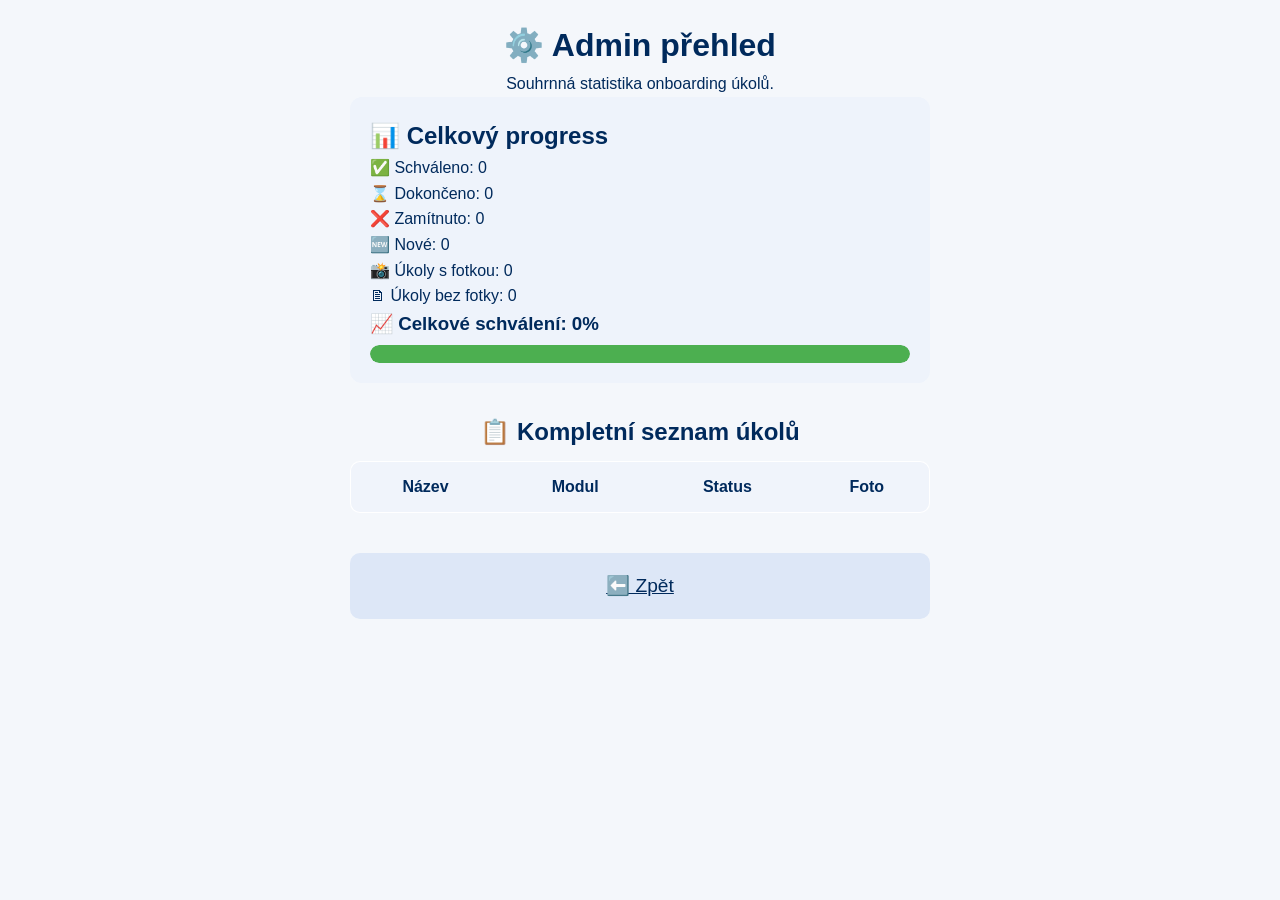
<file: admin.html>
<!DOCTYPE html>
<html lang="cs">
<head>
    <meta charset="UTF-8" />
    <meta name="viewport" content="width=device-width, initial-scale=1.0" />
    <title>Admin – Přehled onboarding procesu</title>

    <!-- CSS -->
    <link rel="stylesheet" href="css/styles.css" />

    <!-- JS moduly -->
    <script src.js</script>
    <script src="js/progress-utils    js/tutor-utils.js</script>
</head>

<body>
<div class="container">
    <header>
        <h1>⚙️ Admin přehled</h1>
        <p>Souhrnná statistika onboarding úkolů.</p>
    </header>

    <section class="admin-stats">
        <h2>📊 Celkový progress</h2>

        <p>✅ Schváleno: <span id="adminApproved">0</span></p>
        <p>⌛ Dokončeno: <span id="adminCompleted">0</span></p>
        <p>❌ Zamítnuto: <span id="adminRejected">0</span></p>
        <p>🆕 Nové: <span id="adminNew">0</span></p>
        <p>📸 Úkoly s fotkou: <span id="adminWithPhoto">0</span></p>
        <p>🗎 Úkoly bez fotky: <span id="adminWithoutPhoto">0</span></p>

        <h3>📈 Celkové schválení: <span id="adminPercent">0%</span></h3>

        <div class="progress-bar">
            <div id="adminProgressValue"></div>
        </div>
    </section>

    <section class="admin-table-section">
        <h2>📋 Kompletní seznam úkolů</h2>

        <table class="admin-table">
            <thead>
            <tr>
                <th>Název</th>
                <th>Modul</th>
                <th>Status</th>
                <th>Foto</th>
            </tr>
            </thead>
            <tbody id="adminTaskTableBody"></tbody>
        </table>
    </section>

    <footer class="footer-nav">
        <a href="index.html" class="btn-secondary small">⬅️ Zpět</a>
    </footer>
</div>
</body>
</html>
</file>
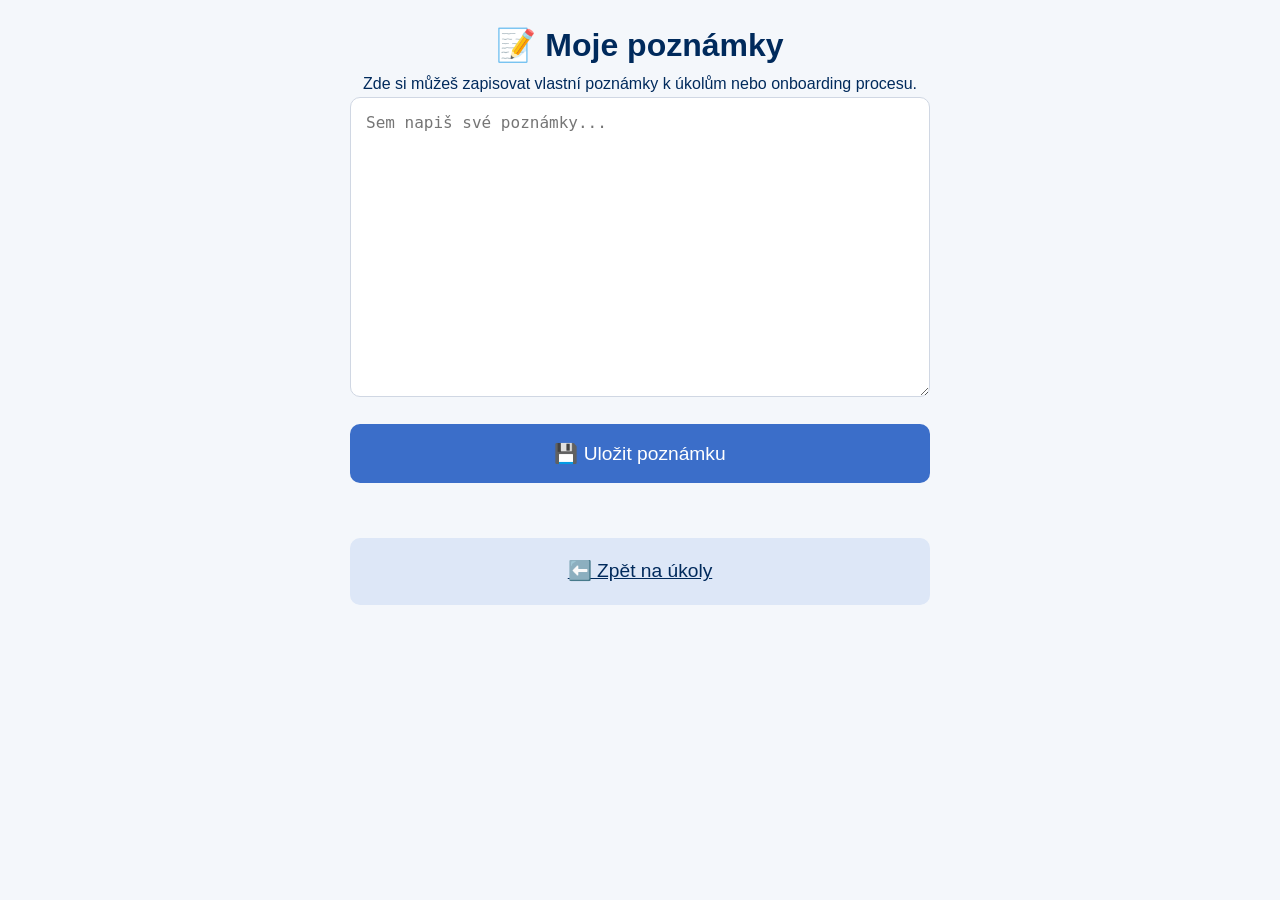
<file: notes.html>
<!DOCTYPE html>
<html lang="cs">
<head>
    <meta charset="UTF-8" />
    <meta name="viewport" content="width=device-width, initial-scale=1.0" />
    <title>Poznámky</title>

    <!-- CSS -->
    <link rel="stylesheet" href="css/styles.css" />
</head>

<body>

<div class="container">

    <header>
        <h1>📝 Moje poznámky</h1>
        <p>Zde si můžeš zapisovat vlastní poznámky k úkolům nebo onboarding procesu.</p>
    </header>

    <section>
        <textarea id="notesTextarea" class="notes-textarea" placeholder="Sem napiš své poznámky..."></textarea>
    </section>

    <section class="notes-actions">
        <button id="notesSaveButton" class="btn-primary">💾 Uložit poznámku</button>
    </section>

    <footer class="footer-nav">
        <a href="tasks.html" class="btn-secondary small">⬅️ Zpět na úkoly</a>
    </footer>

</div>

<!-- JS moduly - ve správném pořadí -->
<script src="js/data-loader.js" defer></script>
<script src="js/task-utils.js" defer></script>
<script src="js/notes-utils.js" defer></script>

</body>
</html>
</file>
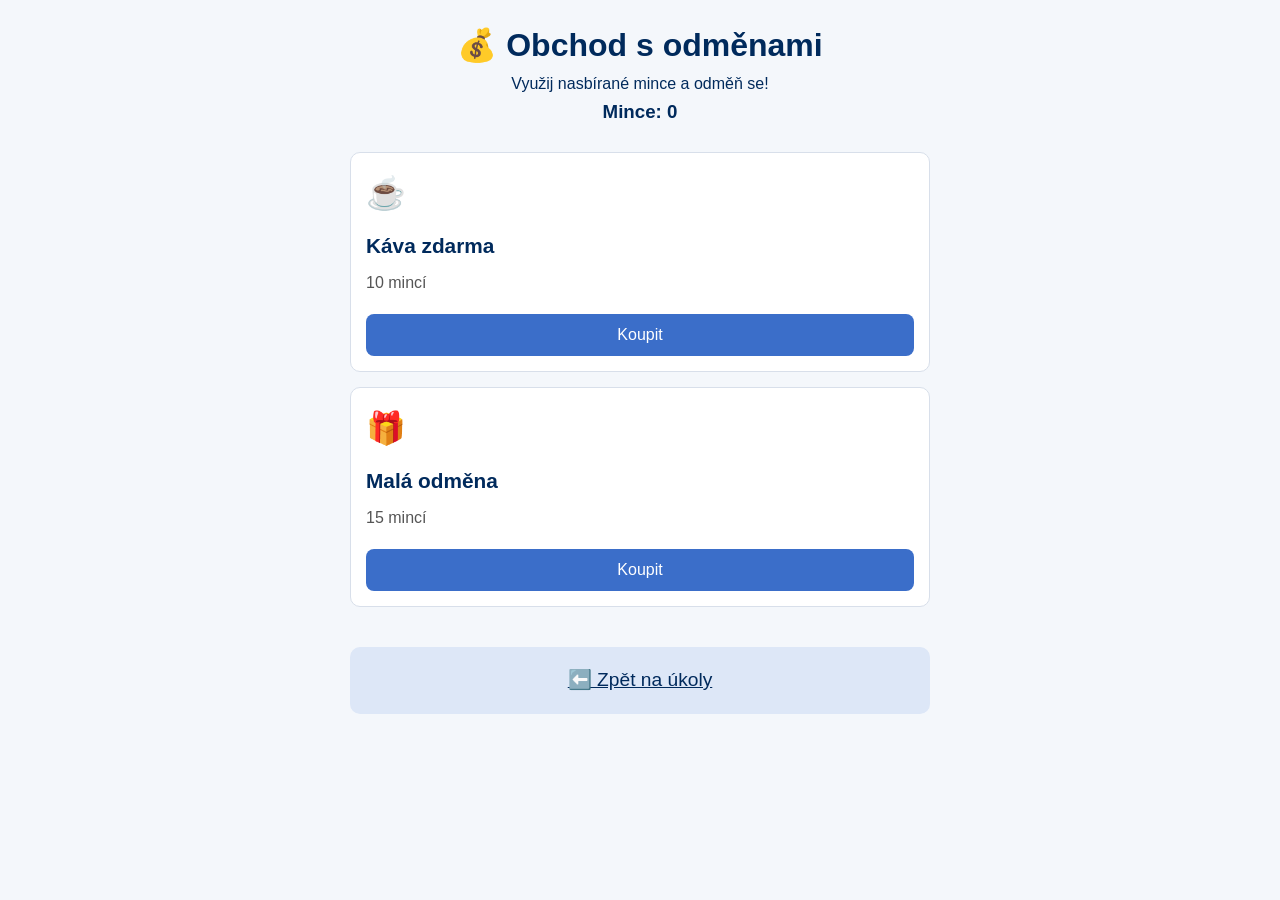
<file: shop.html>
<!DOCTYPE html>
<html lang="cs">
<head>
    <meta charset="UTF-8" />
    <meta name="viewport" content="width=device-width, initial-scale=1.0" />
    <title>Obchod – Odměny</title>

    <!-- CSS -->
    <link rel="stylesheet" href="css/styles.css" />
</head>

<body>

<div class="container">

    <header>
        <h1>💰 Obchod s odměnami</h1>
        <p>Využij nasbírané mince a odměň se!</p>
    </header>

    <section class="coins-display">
        <h3>Mince: <span id="coinsLabelShop">0</span></h3>
    </section>

    <section class="shop-list-container">
        <div id="shopList"></div>
    </section>

    <footer class="footer-nav">
        <a href="tasks.html" class="btn-secondary small">⬅️ Zpět na úkoly</a>
    </footer>

</div>

<!-- JS moduly - ve správném pořadí -->
<script src="js/data-loader.js" defer></script>
<script src="js/task-utils.js" defer></script>
<script src="js/dom-utils.js" defer></script>
<script src="js/shop-utils.js" defer></script>

</body>
</html>
</file>
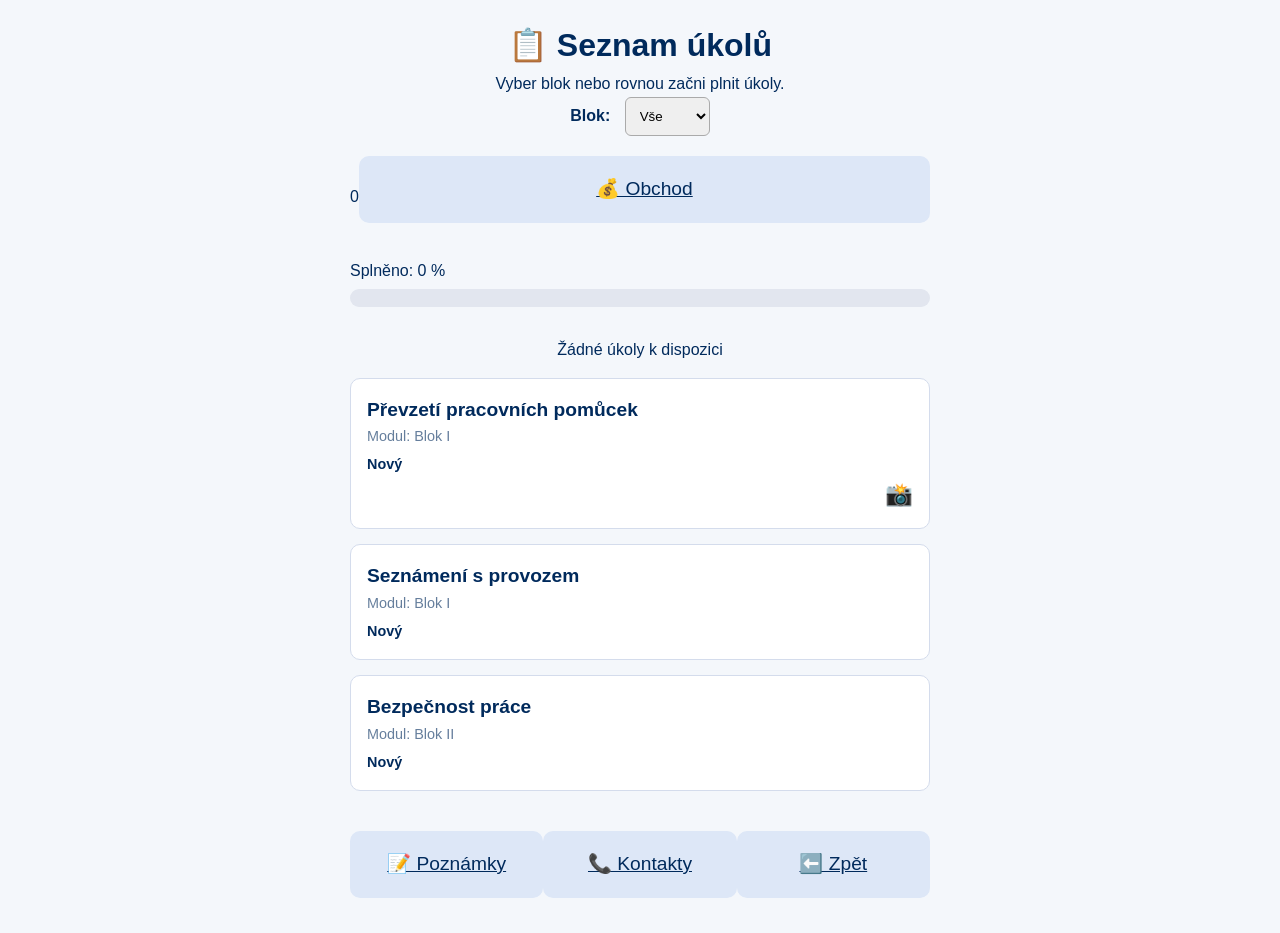
<file: tasks.html>
<!DOCTYPE html>
<html lang="cs">
<head>
    <meta charset="UTF-8" />
    <meta name="viewport" content="width=device-width, initial-scale=1.0" />
    <title>Onboarding – Úkoly nováčka</title>

    <!-- CSS -->
    <link rel="stylesheet" href="css/styles.css" />
</head>

<body>

<div class="container">

    <!-- HLAVIČKA -->
    <header>
        <h1>📋 Seznam úkolů</h1>
        <p>Vyber blok nebo rovnou začni plnit úkoly.</p>
    </header>

    <!-- FILTR BLOKŮ -->
    <div class="filter-panel">
        <label for="blockFilter">Blok:</label>
        <select id="blockFilter">
            <option value="Vše">Vše</option>
            <option value="Blok I">Blok I</option>
            <option value="Blok II">Blok II</option>
            <option value="Blok III">Blok III</option>
            <option value="Blok IV">Blok IV</option>
            <option value="Blok V">Blok V</option>
        </select>
    </div>

    <!-- MINCE + ODKAZ DO SHOPU -->
    <div class="coins-bar">
        <span id="coinsLabel">Mince: 0</span>
        <a href="shop.html" class="btn-secondary small">💰 Obchod</a>
    </div>

    <!-- PROGRESS BAR -->
    <div class="progress-container">
        <label>Splněno: <span id="progressPercent">0%</span></label>
        <div class="progress-bar">
            <div id="progressValue"></div>
        </div>
    </div>

    <!-- SEZNAM ÚKOLŮ -->
    <div id="taskList" class="task-list">
        <!-- generuje se dynamicky pomocí JS -->
    </div>

    <!-- SPODNÍ OVLÁDÁNÍ -->
    <footer class="footer-nav">
        <a href="notes.html" class="btn-secondary small">📝 Poznámky</a>
        <a href="contacts.html" class="btn-secondary small">📞 Kontakty</a>
        <a href="index.html" class="btn-secondary small">⬅️ Zpět</a>
    </footer>

</div>

<!-- JS moduly - ve správném pořadí -->
<script src="js/data-loader.js" defer></script>
<script src="js/task-utils.js" defer></script>
<script src="js/dom-utils.js" defer></script>
<script src="js/progress-utils.js" defer></script>

</body>
</html>
</file>
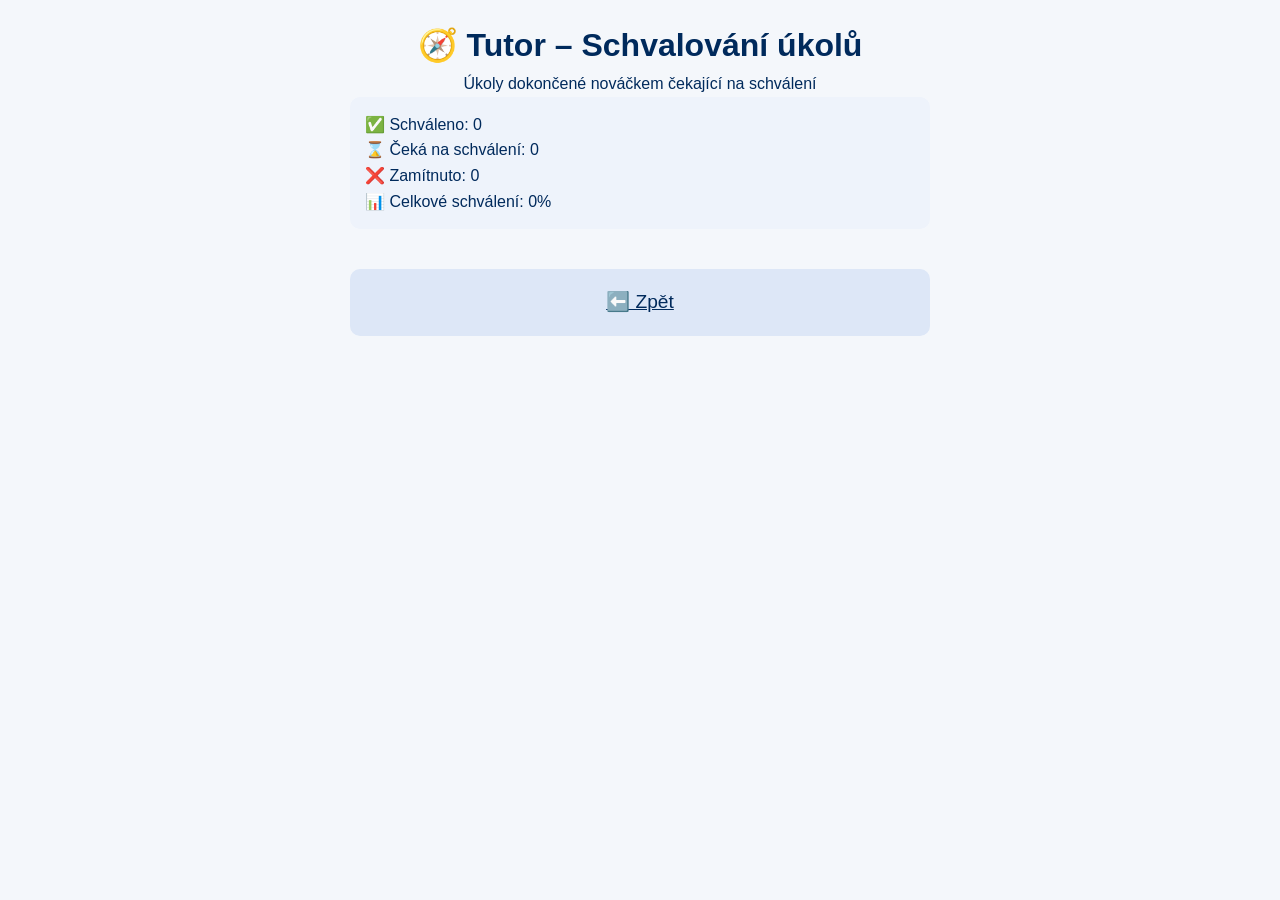
<file: tutor.html>
<!DOCTYPE html>
<html lang="cs">
<head>
    <meta charset="UTF-8" />
    <meta name="viewport" content="width=device-width, initial-scale=1.0" />
    <title>Tutor – Schvalování úkolů</title>

    <!-- CSS -->
    <link rel="stylesheet" href="css/styles.css" />
</head>

<body>

<div class="container">

    <header>
        <h1>🧭 Tutor – Schvalování úkolů</h1>
        <p>Úkoly dokončené nováčkem čekající na schválení</p>
    </header>

    <section class="tutor-stats">
        <p>✅ Schváleno: <span id="tutorStatsApproved">0</span></p>
        <p>⌛ Čeká na schválení: <span id="tutorStatsWaiting">0</span></p>
        <p>❌ Zamítnuto: <span id="tutorStatsRejected">0</span></p>
        <p>📊 Celkové schválení: <span id="tutorStatsPercent">0%</span></p>
    </section>

    <section class="tutor-list-container">
        <div id="tutorTaskList"></div>
    </section>

    <footer class="footer-nav">
        <a href="index.html" class="btn-secondary small">⬅️ Zpět</a>
    </footer>

</div>

<!-- JS moduly - ve správném pořadí -->
<script src="js/data-loader.js" defer></script>
<script src="js/task-utils.js" defer></script>
<script src="js/dom-utils.js" defer></script>
<script src="js/tutor-utils.js" defer></script>

</body>
</html>
</file>
<file: css/styles.css>
/* ===== RESET ===== */
* {
    margin: 0;
    padding: 0;
    box-sizing: border-box;
}

body {
    font-family: "Segoe UI", sans-serif;
    background: #f4f7fb;
    color: #002a5c;
    line-height: 1.6;
}

/* ===== LAYOUT ===== */
.container {
    max-width: 620px;
    margin: 0 auto;
    padding: 20px;
    text-align: center;
}

/* ===== HEADER ===== */
.header h1 {
    font-size: 2.4rem;
    margin-bottom: 10px;
}

.header p {
    font-size: 1.2rem;
    margin-bottom: 20px;
}

/* ===== HERO IMAGE ===== */
.hero-image img {
    width: 100%;
    max-width: 500px;
    border-radius: 15px;
    margin-bottom: 30px;
    border: 3px solid #002a5c22;
}

/* ===== BUTTONS ===== */
.btn-primary, .btn-secondary {
    width: 100%;
    padding: 18px;
    font-size: 1.2rem;
    margin-bottom: 15px;
    border-radius: 10px;
    border: none;
    cursor: pointer;
}

.btn-primary {
    background: #3b6ec9;
    color: white;
}

.btn-primary:hover {
    background: #2d58a5;
}

.btn-secondary {
    background: #dde7f7;
    color: #002a5c;
}

.btn-secondary:hover {
    background: #c9d8f2;
}

/* ===== FOOTER ===== */
.footer {
    margin-top: 40px;
    font-size: 0.9rem;
    opacity: 0.7;
}
``
/* ===== TASKS PAGE ===== */

.filter-panel {
    margin: 20px 0;
    text-align: left;
}

.filter-panel label {
    margin-right: 10px;
    font-weight: 600;
}

.filter-panel select {
    padding: 10px;
    border-radius: 6px;
    border: 1px solid #aaa;
}

.coins-bar {
    margin: 20px 0;
    display: flex;
    justify-content: space-between;
    align-items: center;
}

.progress-container {
    margin: 20px 0;
    text-align: left;
}

.progress-bar {
    width: 100%;
    height: 18px;
    background: #e2e6ef;
    border-radius: 10px;
    overflow: hidden;
    margin-top: 6px;
}

#progressValue {
    height: 100%;
    width: 0;
    background: #4caf50;
    transition: width 0.4s ease-in-out;
}

.task-list {
    margin-top: 30px;
    display: flex;
    flex-direction: column;
    gap: 15px;
}

.task-card {
    background: white;
    padding: 16px;
    border-radius: 10px;
    border: 1px solid #d4dcec;
    cursor: pointer;
    text-align: left;
}

.task-card:hover {
    background: #f1f5fc;
}

.task-title {
    font-size: 1.2rem;
    font-weight: 600;
}

.task-module {
    font-size: 0.9rem;
    opacity: 0.6;
    margin-bottom: 5px;
}

.task-status {
    font-size: 0.9rem;
    font-weight: 600;
}

.evidence-icon {
    float: right;
    font-size: 1.4rem;
}

.footer-nav {
    display: flex;
    justify-content: space-between;
    margin-top: 40px;
}

/* ===== NOTES PAGE ===== */

.notes-textarea {
    width: 100%;
    min-height: 300px;
    padding: 15px;
    border-radius: 10px;
    border: 1px solid #d0d7e3;
    font-size: 1rem;
    resize: vertical;
}

.notes-actions {
    margin-top: 20px;
    text-align: center;
}

.notification {
    position: fixed;
    bottom: 30px;
    left: 50%;
    transform: translateX(-50%);
    background: #002a5c;
    color: white;
    padding: 12px 20px;
    border-radius: 8px;
    font-size: 1rem;
    opacity: 0.9;
    z-index: 9999;
}

.notification-success {
    background: #4caf50;
}

/* ===== SHOP PAGE ===== */

.shop-list-container {
    margin-top: 25px;
}

.shop-item {
    background: white;
    border: 1px solid #d8dfea;
    padding: 15px;
    border-radius: 10px;
    margin-bottom: 15px;
    text-align: left;
}

.shop-icon {
    font-size: 2rem;
}

.shop-name {
    font-size: 1.3rem;
    margin-top: 10px;
}

.shop-price {
    color: #555;
    margin: 8px 0;
}

.shop-buy-btn {
    width: 100%;
    padding: 12px;
    margin-top: 10px;
    border-radius: 8px;
    font-size: 1rem;
    background: #3b6ec9;
    color: #fff;
    border: none;
    cursor: pointer;
}

.shop-buy-btn:hover {
    background: #2d58a5;
}

/* ===== TUTOR PAGE ===== */

.tutor-stats {
    background: #eef3fb;
    padding: 15px;
    border-radius: 10px;
    margin-bottom: 20px;
    text-align: left;
}

.tutor-task-item {
    background: white;
    border: 1px solid #d8dfea;
    padding: 15px;
    margin-bottom: 15px;
    border-radius: 10px;
}

.tutor-task-title {
    font-size: 1.2rem;
}

.tutor-task-photo {
    width: 100%;
    max-height: 350px;
    object-fit: contain;
    border-radius: 10px;
    margin: 10px 0;
}

.tutor-approve-btn {
    background: #4caf50;
    color: white;
    padding: 10px;
    border-radius: 8px;
    border: none;
    width: 48%;
    margin-right: 2%;
}

.tutor-reject-btn {
    background: #d9534f;
    color: white;
    padding: 10px;
    border-radius: 8px;
    border: none;
    width: 48%;
}

/* ===== ADMIN PAGE ===== */

.admin-stats {
    background: #eef3fb;
    padding: 20px;
    border-radius: 12px;
    margin-bottom: 30px;
    text-align: left;
}

.admin-table-section h2 {
    margin-bottom: 10px;
}

.admin-table {
    width: 100%;
    border-collapse: collapse;
    background: white;
    border: 1px solid #d8dfea;
    border-radius: 10px;
    overflow: hidden;
}

.admin-table th, .admin-table td {
    padding: 12px;
    border-bottom: 1px solid #e5e8ef;
}

.admin-table th {
    background: #f0f4fb;
    font-weight: 600;
}

.admin-table tr:hover td {
    background: #f5f8ff;
}

#adminProgressValue {
    height: 18px;
    background: #4caf50;
    border-radius: 10px;
    transition: width 0.4s ease;
}
</file>
